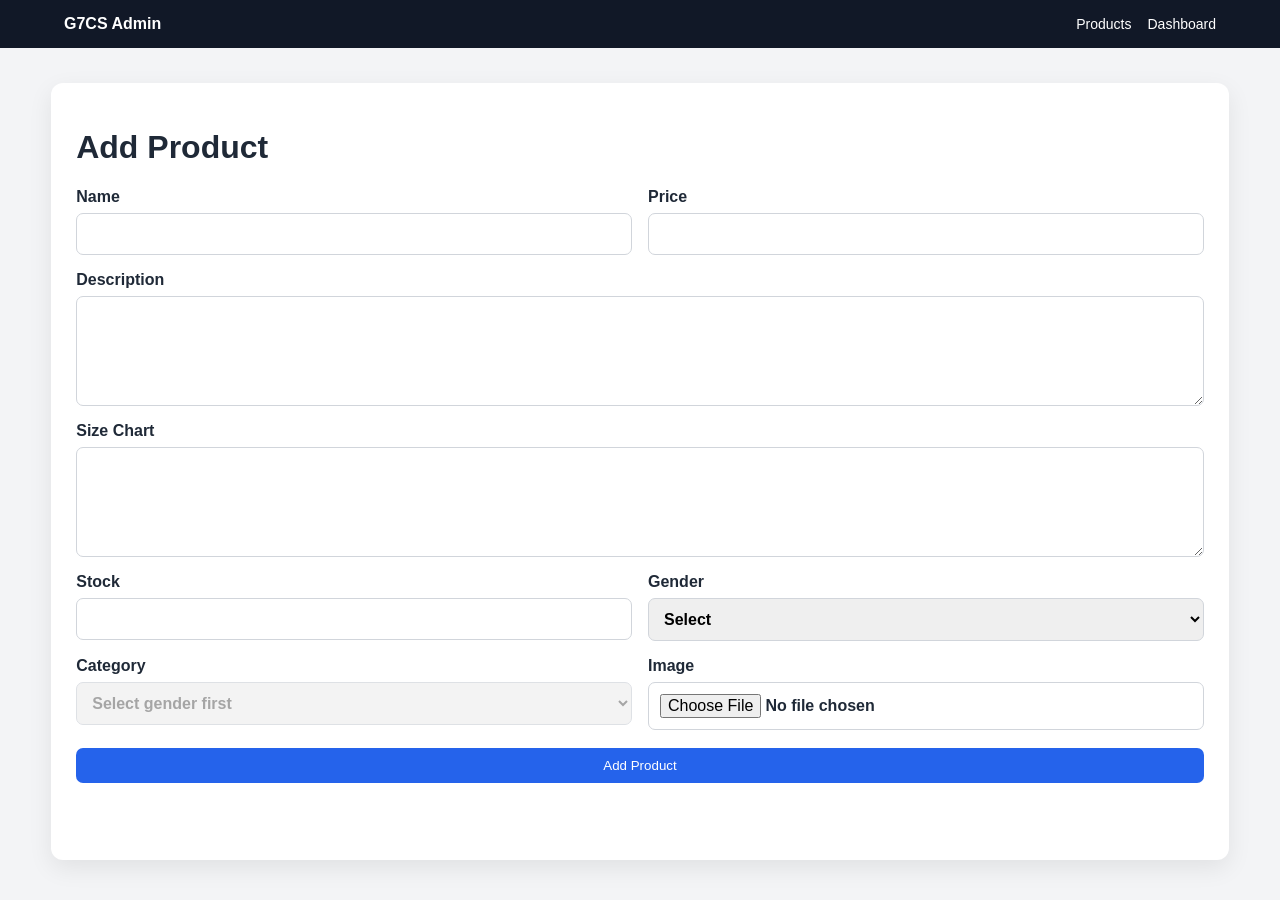
<file: Admin/View/add-product.html>
<!DOCTYPE html>
<html lang="en">

<head>
    <meta charset="UTF-8">
    <meta name="viewport" content="width=device-width, initial-scale=1.0">
    <title>Add Product</title>
    <link rel="stylesheet" href="../CSS/admin.css">
</head>

<body>
    <nav class="nav"><strong>G7CS Admin</strong>
        <div><a href="products.html">Products</a><a href="dashboard.html">Dashboard</a></div>
    </nav>
    <main class="container">
        <div class="card">
            <h1>Add Product</h1>
            <form id="productForm" enctype="multipart/form-data">
                <div class="grid2">
                    <label>Name
                        <input name="name" maxlength="100" required>
                    </label>
                    <label>Price
                        <input name="price" type="number" min="0.01" step="0.01" required>
                    </label>
                    <label class="full">Description
                        <textarea name="description" maxlength="1000" required>
                        </textarea>
                    </label>
                    <label class="full">Size Chart
                        <textarea name="size_chart" placeholder='Text or JSON'>
                        </textarea>
                    </label>
                    <label>Stock
                        <input name="stock" type="number" min="0" step="1" required>
                    </label>
                    <label>Gender
                        <select name="gender" id="gender" required>
                            <option value="">Select</option>
                            <option>Men</option>
                            <option>Women</option>
                        </select>
                    </label>
                    <label>Category
                        <select name="category" id="category" required disabled>
                            <option value="">Select gender first</option>
                        </select>
                    </label>
                    <label>Image
                        <input name="image" type="file" accept=".jpg,.jpeg,.png,image/jpeg,image/png" required>
                    </label>
                </div>
                <button type="submit">Add Product</button>
                <p id="message" class="message"></p>
            </form>
        </div>
    </main>
    <script src="../JS/product-form.js"></script>
</body>

</html>
</file>
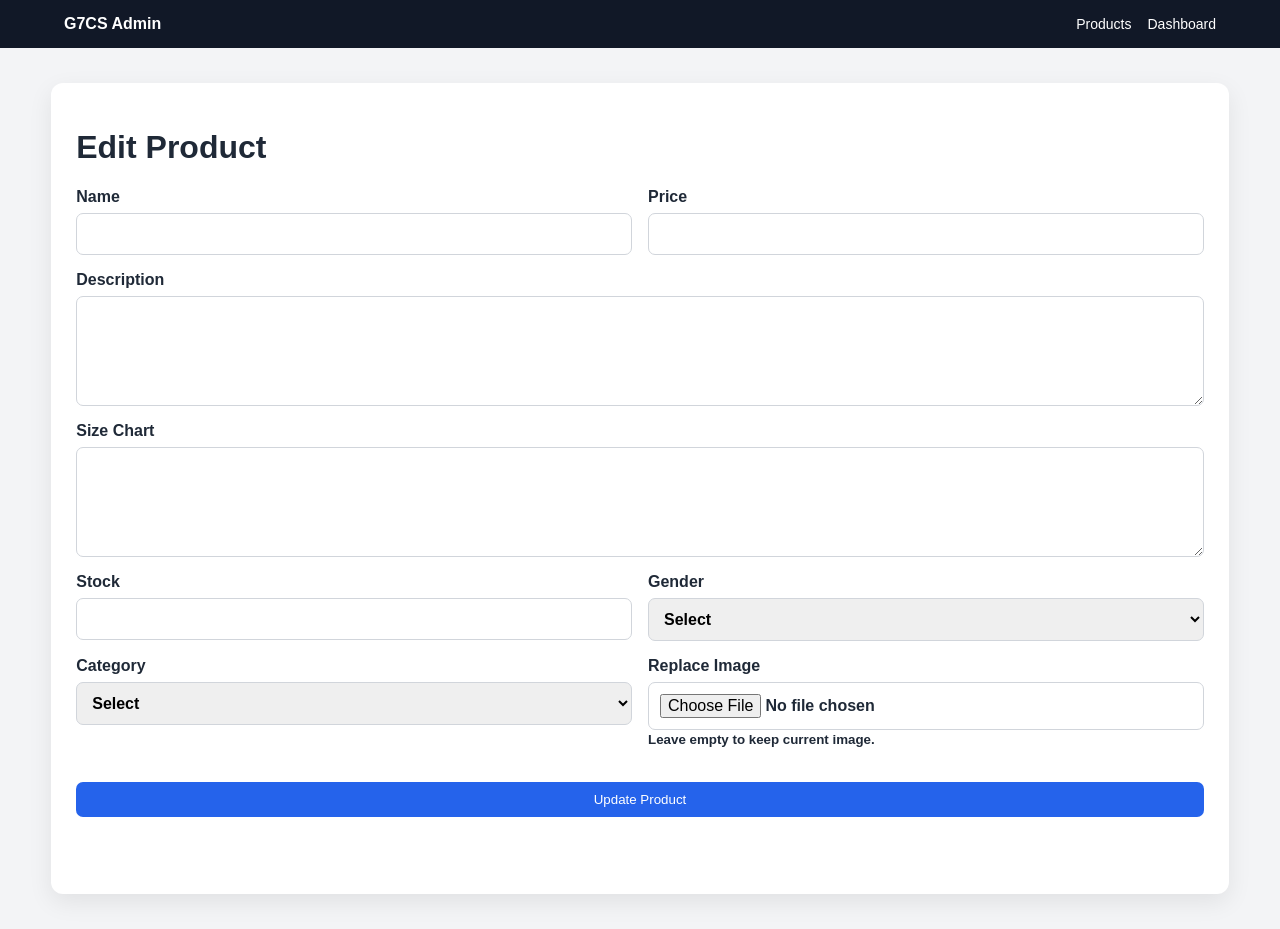
<file: Admin/View/edit-product.html>
<!DOCTYPE html>
<html lang="en">

<head>
    <meta charset="UTF-8">
    <meta name="viewport" content="width=device-width, initial-scale=1.0">
    <title>Edit Product</title>
    <link rel="stylesheet" href="../CSS/admin.css">
</head>

<body>
    <nav class="nav"><strong>G7CS Admin</strong>
        <div><a href="products.html">Products</a><a href="dashboard.html">Dashboard</a></div>
    </nav>
    <main class="container">
        <div class="card">
            <h1>Edit Product</h1>
            <form id="productForm" enctype="multipart/form-data"><input type="hidden" name="id" id="id">
                <div class="grid2"><label>Name<input name="name" id="name" maxlength="100"
                            required></label><label>Price<input name="price" id="price" type="number" min="0.01"
                            step="0.01" required></label><label class="full">Description<textarea name="description"
                            id="description" maxlength="1000" required></textarea></label><label class="full">Size
                        Chart<textarea name="size_chart" id="size_chart"></textarea></label><label>Stock<input
                            name="stock" id="stock" type="number" min="0" step="1" required></label><label>Gender<select
                            name="gender" id="gender" required>
                            <option value="">Select</option>
                            <option>Men</option>
                            <option>Women</option>
                        </select></label><label>Category<select name="category" id="category" required>
                            <option value="">Select</option>
                        </select></label><label>Replace Image<input name="image" type="file"
                            accept=".jpg,.jpeg,.png,image/jpeg,image/png"><small>Leave empty to keep current
                            image.</small></label></div>
                <p id="currentImage"></p><button type="submit">Update Product</button>
                <p id="message" class="message"></p>
            </form>
        </div>
    </main>
    <script src="../JS/product-form.js"></script>
</body>

</html>
</file>
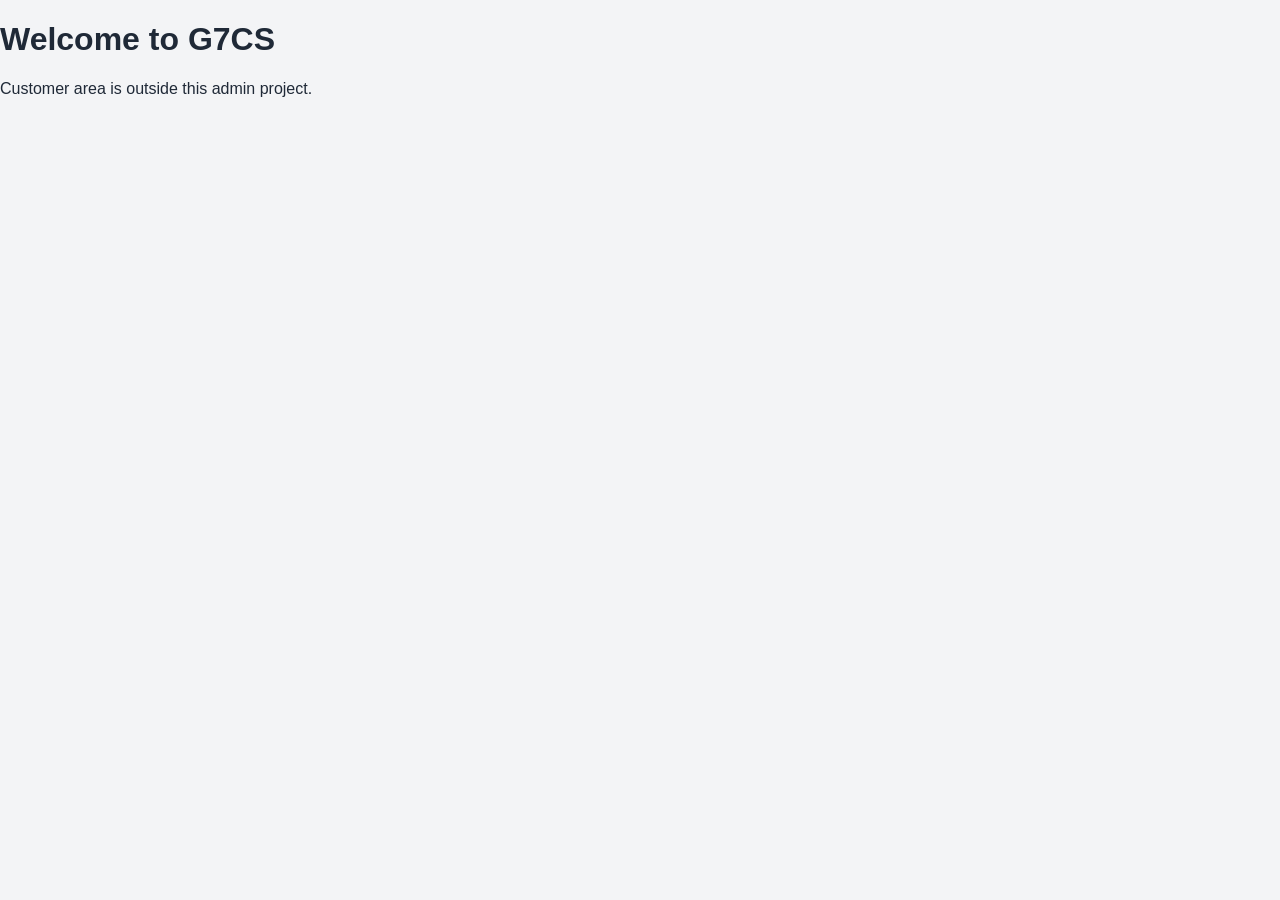
<file: Admin/View/home.html>
<!DOCTYPE html>
<html lang="en">

<head>
    <meta charset="UTF-8">
    <meta name="viewport" content="width=device-width,initial-scale=1">
    <title>G7CS</title>
    <link rel="stylesheet" href="../CSS/admin.css">
</head>

<body>
    <main class="main">
        <h1>Welcome to G7CS</h1>
        <p>Customer area is outside this admin project.</p>
    </main>
</body>

</html>
</file>
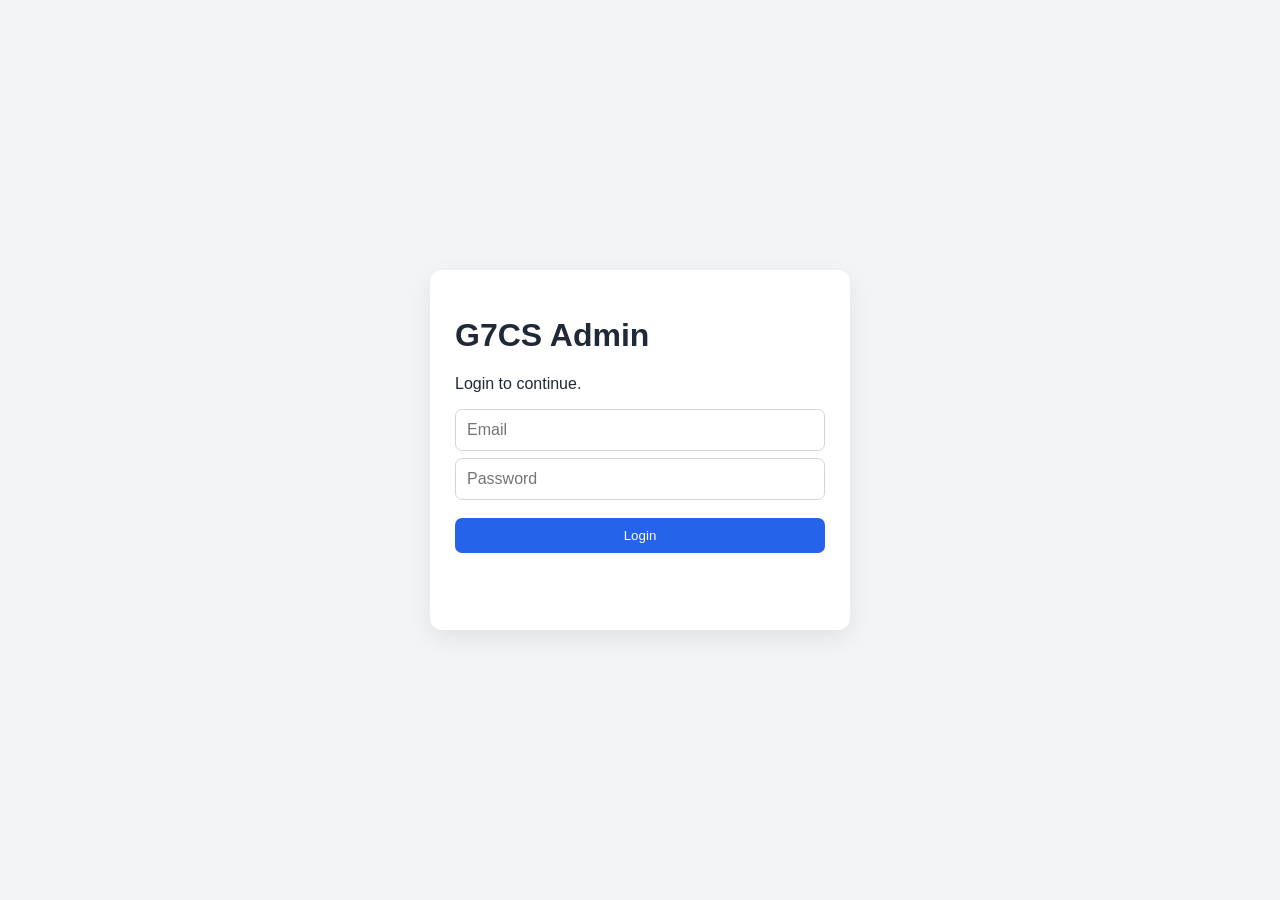
<file: Admin/View/login.html>
<!DOCTYPE html>
<html lang="en">

<head>
    <meta charset="UTF-8">
    <meta name="viewport" content="width=device-width, initial-scale=1.0">
    <title>Admin Login</title>
    <link rel="stylesheet" href="../CSS/admin.css">
</head>

<body class="center-page">
    <div class="card login-card">
        <h1>G7CS Admin</h1>
        <p>Login to continue.</p>
        <form id="loginForm">
            <input type="email" name="email" placeholder="Email" required>
            <input type="password" name="password" placeholder="Password" required>
            <button type="submit">Login</button>
            <p id="message" class="message"></p>
        </form>
    </div>
    <script src="../JS/login.js"></script>
</body>

</html>
</file>
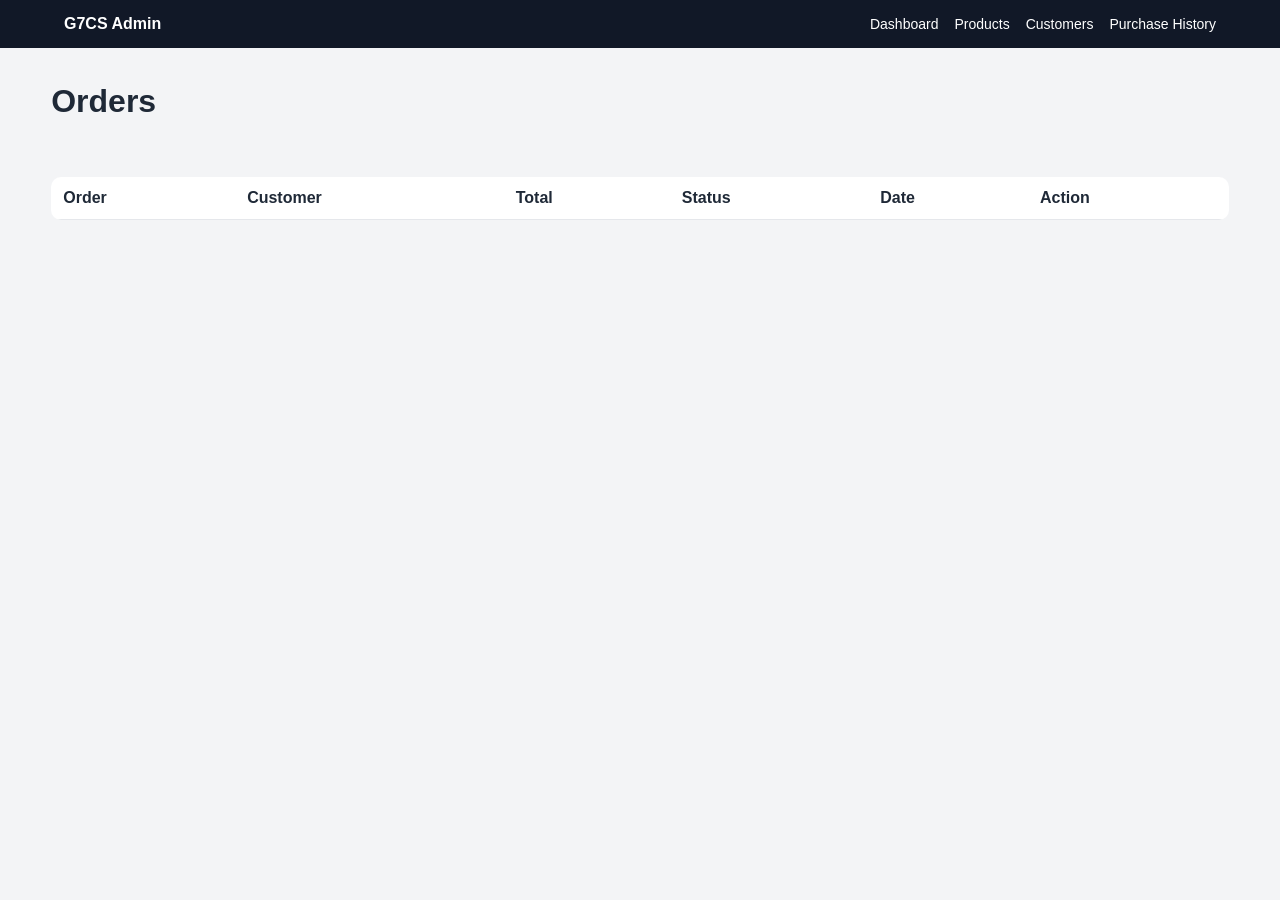
<file: Admin/View/orders.html>
<!DOCTYPE html>
<html lang="en">

<head>
    <meta charset="UTF-8">
    <meta name="viewport" content="width=device-width, initial-scale=1.0">
    <title>Orders</title>
    <link rel="stylesheet" href="../CSS/admin.css">
</head>

<body>
    <nav class="nav"><strong>G7CS Admin</strong>
        <div><a href="dashboard.html">Dashboard</a><a href="products.html">Products</a><a
                href="users.html">Customers</a><a href="purchase-history.html">Purchase History</a></div>
    </nav>
    <main class="container">
        <h1>Orders</h1>
        <p id="message" class="message"></p>
        <div class="table-wrap">
            <table>
                <thead>
                    <tr>
                        <th>Order</th>
                        <th>Customer</th>
                        <th>Total</th>
                        <th>Status</th>
                        <th>Date</th>
                        <th>Action</th>
                    </tr>
                </thead>
                <tbody id="orderRows"></tbody>
            </table>
        </div>
    </main>
    <script src="../JS/orders.js"></script>
</body>

</html>
</file>
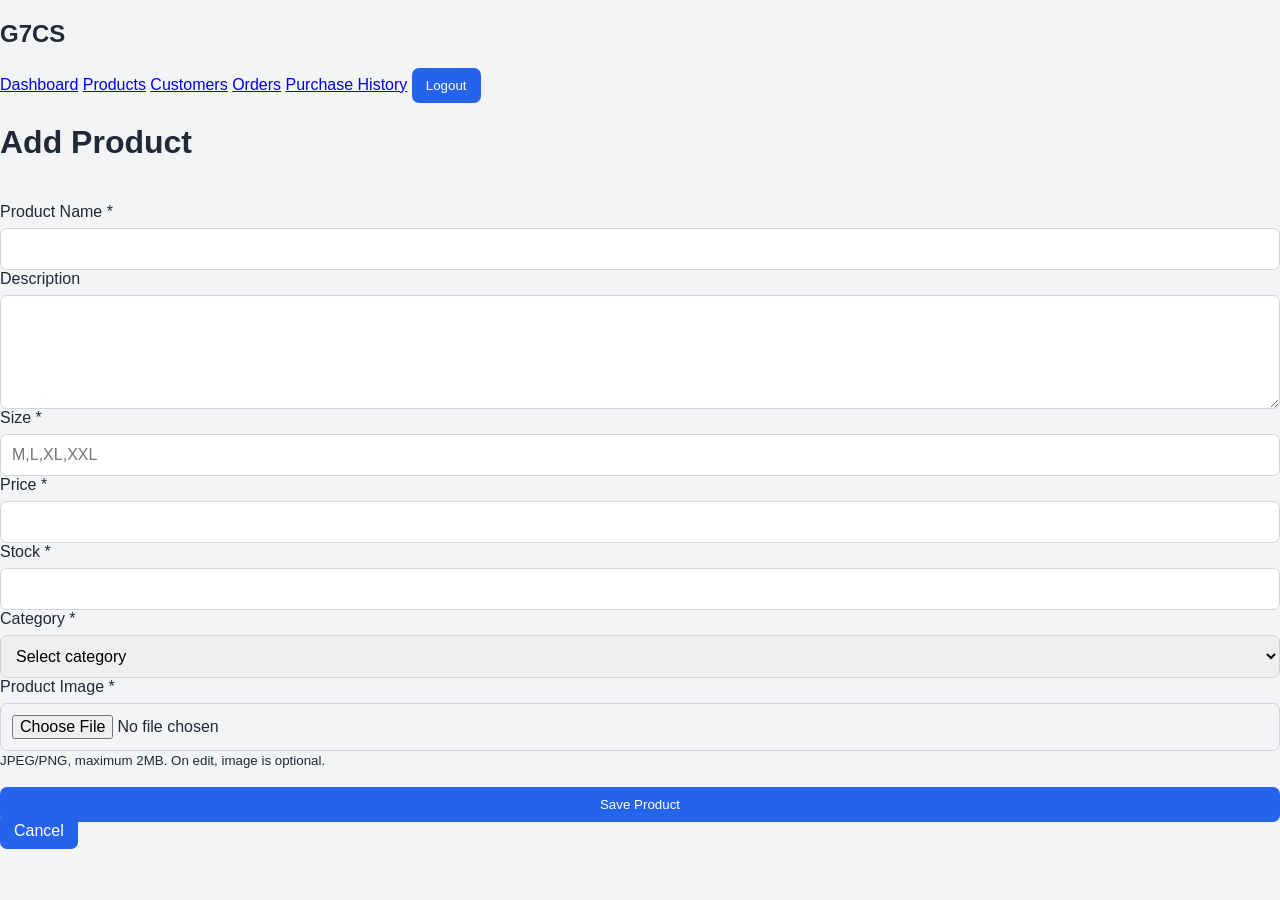
<file: Admin/View/product-form.html>
<!DOCTYPE html>
<html lang="en">
<head>
<meta charset="UTF-8">
<meta name="viewport" content="width=device-width,initial-scale=1">
<title>Product</title>
<link rel="stylesheet" href="../CSS/admin.css">
</head>
<body data-admin-page>
<div class="layout">
<aside class="sidebar">
<h2>G7CS</h2>
<a href="dashboard.html">Dashboard</a>
<a href="products.html">Products</a>
<a href="users.html">Customers</a>
<a href="orders.html">Orders</a>
<a href="history.html">Purchase History</a>
<button id="logoutBtn" class="link-button">Logout</button>
</aside>
<main class="main">
<h1 id="formTitle">Add Product</h1>
<div id="message" class="message"></div>
<form id="productForm" enctype="multipart/form-data">
<input type="hidden" name="id" id="id">
<label>Product Name *</label>
<input name="name" id="name" maxlength="100" required>
<label>Description</label>
<textarea name="description" id="description" rows="5"></textarea>
<label>Size *</label>
<input name="size" id="size" maxlength="20" placeholder="M,L,XL,XXL" required>
<label>Price *</label>
<input name="price" id="price" type="number" min="0.01" step="0.01" required>
<label>Stock *</label>
<input name="quantity" id="quantity" type="number" min="0" step="1" required>
<label>Category *</label>
<select name="category" id="category" required>
<option value="">Select category</option>
<option value="men">Men</option>
<option value="woman">Woman</option>
<option value="child">Child</option>
</select>
<label>Product Image *</label>
<input name="image" id="image" type="file" accept=".jpg,.jpeg,.png,image/jpeg,image/png">
<small>JPEG/PNG, maximum 2MB. On edit, image is optional.</small>
<button type="submit">Save Product</button>
<a class="button secondary" href="products.html">Cancel</a>
</form>
</main>
</div>
<script src="../JS/api.js"></script>
<script src="../JS/product-form.js"></script>
</body>
</html>
</file>
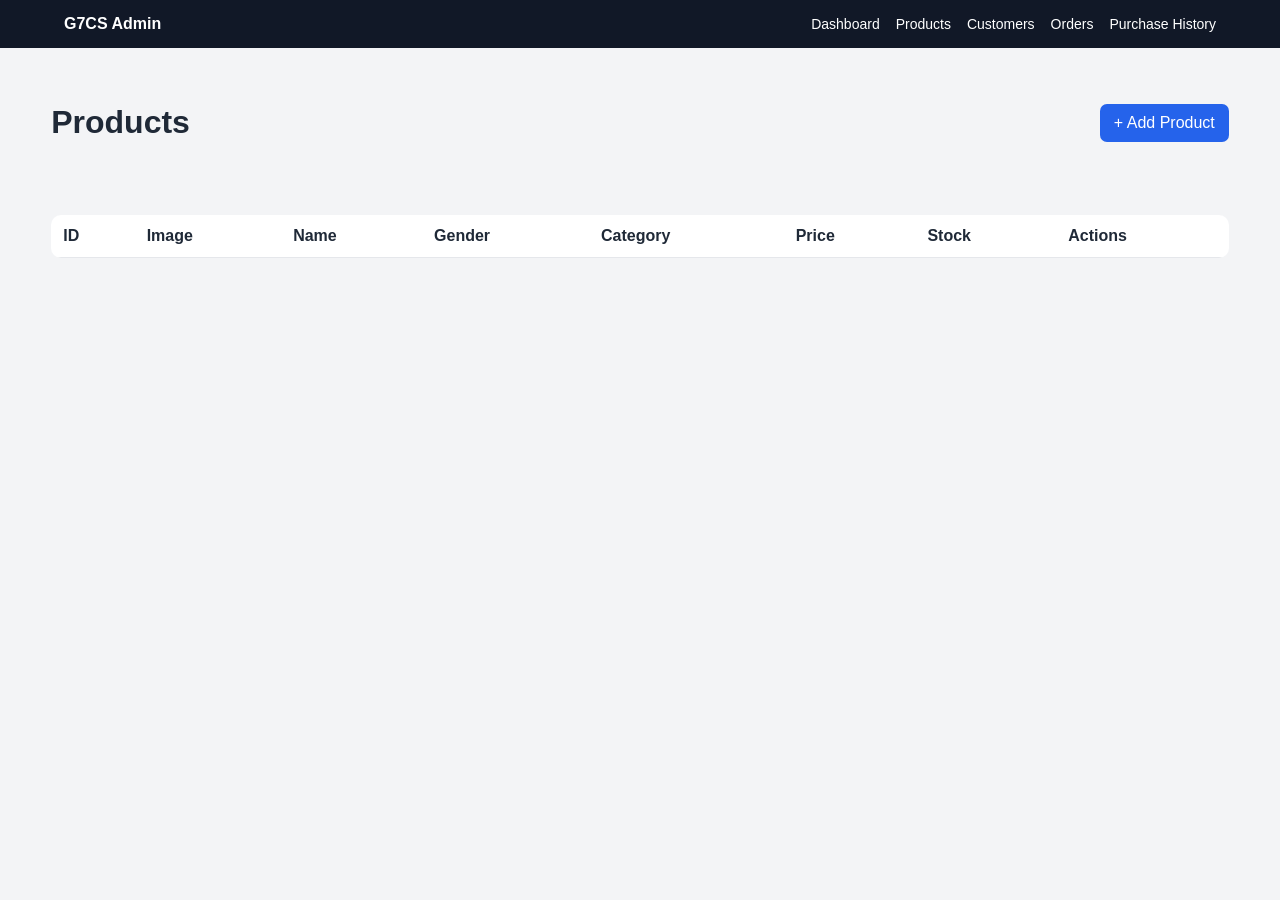
<file: Admin/View/products.html>
<!DOCTYPE html>
<html lang="en">

<head>
    <meta charset="UTF-8">
    <meta name="viewport" content="width=device-width, initial-scale=1.0">
    <title>Products</title>
    <link rel="stylesheet" href="../CSS/admin.css">
</head>

<body>
    <nav class="nav"><strong>G7CS Admin</strong>
        <div><a href="dashboard.html">Dashboard</a><a href="products.html">Products</a><a
                href="users.html">Customers</a><a href="orders.html">Orders</a><a href="purchase-history.html">Purchase
                History</a></div>
    </nav>
    <main class="container">
        <div class="page-head">
            <h1>Products</h1><a class="button" href="add-product.html">+ Add Product</a>
        </div>
        <p id="message" class="message"></p>
        <div class="table-wrap">
            <table>
                <thead>
                    <tr>
                        <th>ID</th>
                        <th>Image</th>
                        <th>Name</th>
                        <th>Gender</th>
                        <th>Category</th>
                        <th>Price</th>
                        <th>Stock</th>
                        <th>Actions</th>
                    </tr>
                </thead>
                <tbody id="productRows"></tbody>
            </table>
        </div>
    </main>
    <script src="../JS/products.js"></script>
</body>

</html>
</file>
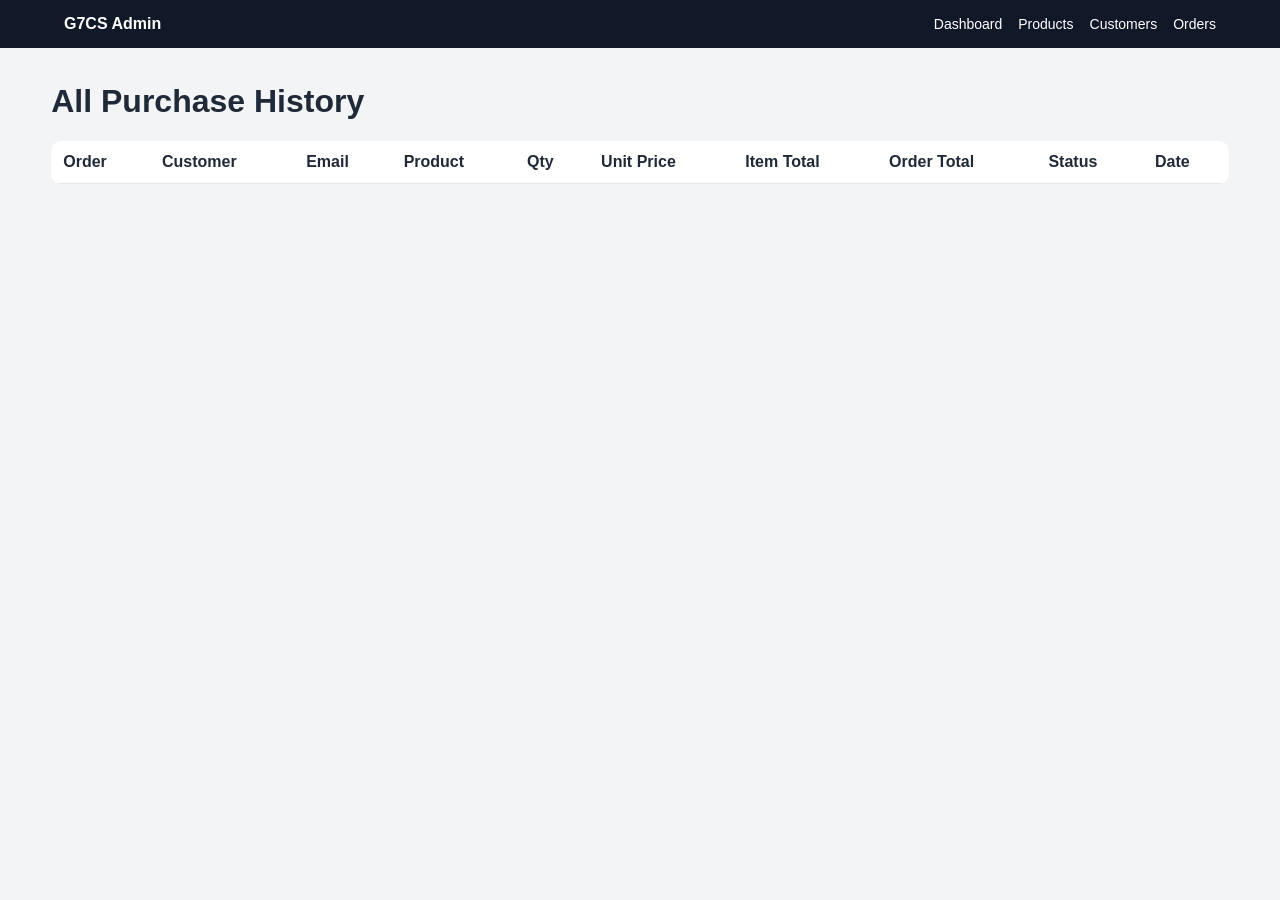
<file: Admin/View/purchase-history.html>
<!DOCTYPE html>
<html lang="en">

<head>
    <meta charset="UTF-8">
    <meta name="viewport" content="width=device-width, initial-scale=1.0">
    <title>Purchase History</title>
    <link rel="stylesheet" href="../CSS/admin.css">
</head>

<body>
    <nav class="nav"><strong>G7CS Admin</strong>
        <div><a href="dashboard.html">Dashboard</a><a href="products.html">Products</a><a
                href="users.html">Customers</a><a href="orders.html">Orders</a></div>
    </nav>
    <main class="container">
        <h1>All Purchase History</h1>
        <div class="table-wrap">
            <table>
                <thead>
                    <tr>
                        <th>Order</th>
                        <th>Customer</th>
                        <th>Email</th>
                        <th>Product</th>
                        <th>Qty</th>
                        <th>Unit Price</th>
                        <th>Item Total</th>
                        <th>Order Total</th>
                        <th>Status</th>
                        <th>Date</th>
                    </tr>
                </thead>
                <tbody id="historyRows"></tbody>
            </table>
        </div>
    </main>
    <script src="../JS/history.js"></script>
</body>

</html>
</file>
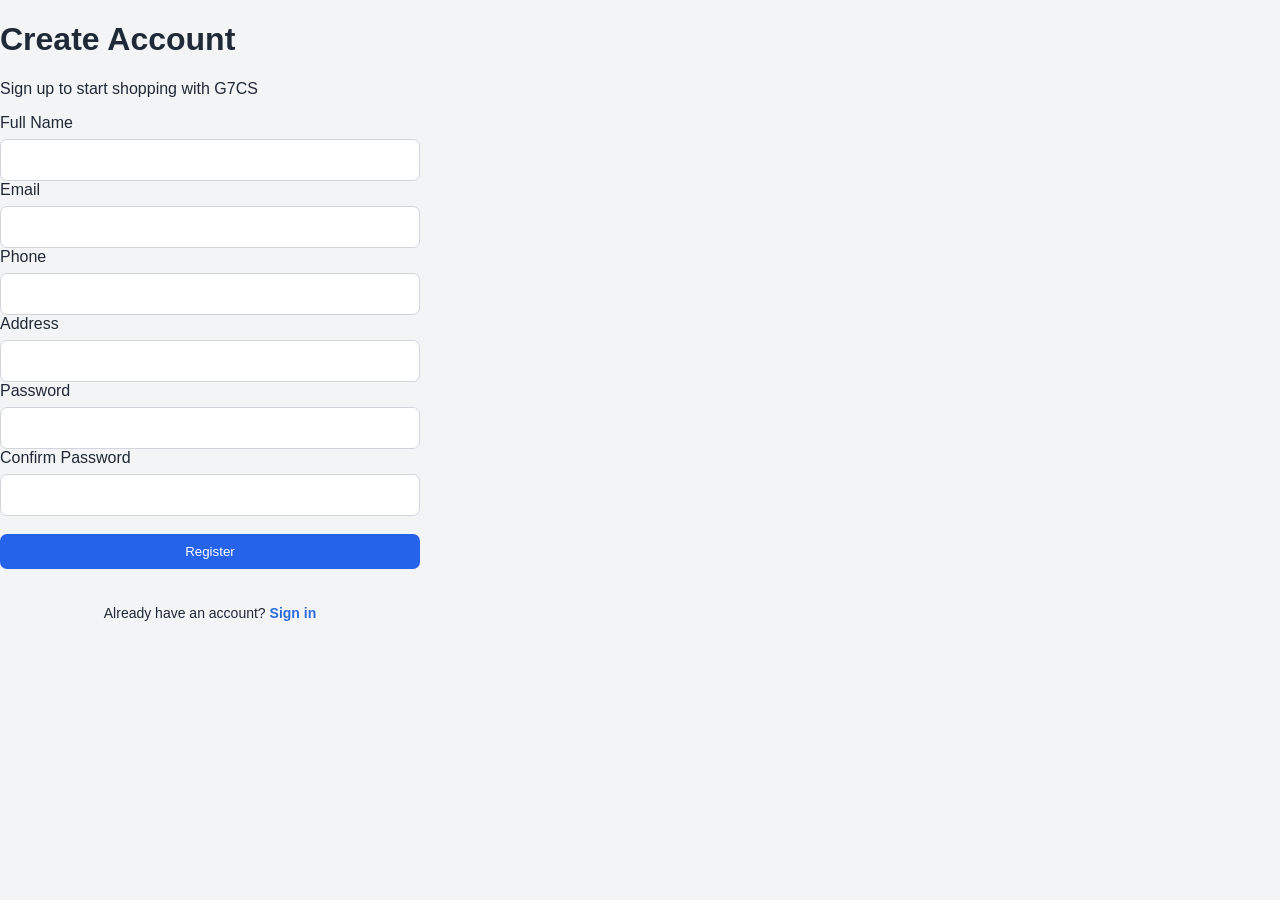
<file: Admin/View/register.html>
<!DOCTYPE html>
<html lang="en">
<head>
<meta charset="UTF-8">
<meta name="viewport" content="width=device-width,initial-scale=1">
<title>G7CS - Create Account</title>
<link rel="stylesheet" href="../CSS/admin.css">
<link rel="stylesheet" href="../CSS/register.css">
</head>
<body class="login-page">
<div class="login-card register-card">
    <h1>Create Account</h1>
    <p>Sign up to start shopping with G7CS</p>
    <form id="registerForm">
        <label for="name">Full Name</label>
        <input id="name" name="name" type="text" required>

        <label for="email">Email</label>
        <input id="email" name="email" type="email" required>

        <label for="phone">Phone</label>
        <input id="phone" name="phone" type="tel">

        <label for="address">Address</label>
        <input id="address" name="address" type="text">

        <label for="password">Password</label>
        <input id="password" name="password" type="password" minlength="8" required>

        <label for="confirm_password">Confirm Password</label>
        <input id="confirm_password" name="confirm_password" type="password" minlength="8" required>

        <button type="submit">Register</button>
        <div id="message" class="message"></div>
    </form>
    <p class="switch-link">Already have an account? <a href="login.html">Sign in</a></p>
</div>
<script src="../JS/register.js"></script>
</body>
</html>
</file>
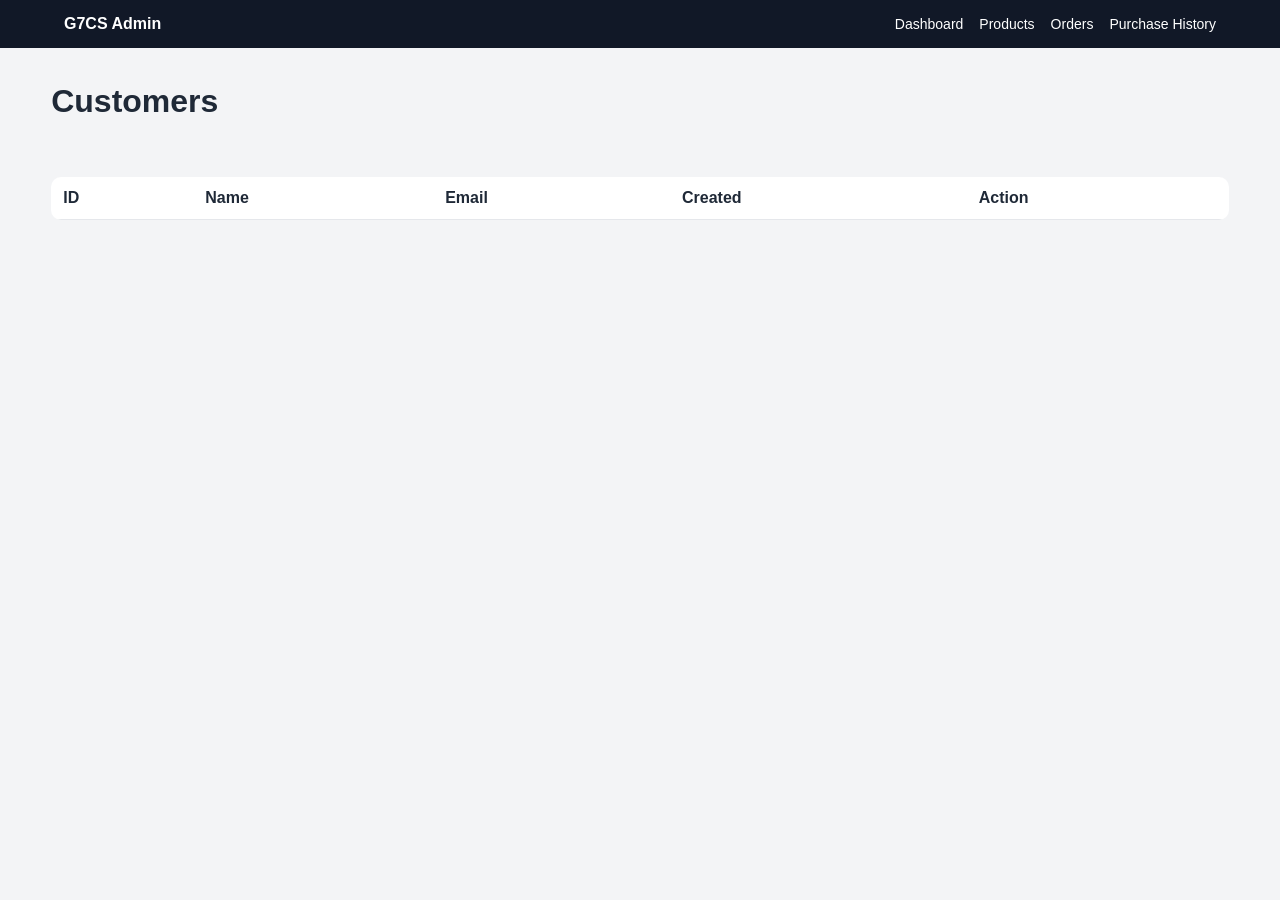
<file: Admin/View/users.html>
<!DOCTYPE html>
<html lang="en">

<head>
    <meta charset="UTF-8">
    <meta name="viewport" content="width=device-width, initial-scale=1.0">
    <title>Customers</title>
    <link rel="stylesheet" href="../CSS/admin.css">
</head>

<body>
    <nav class="nav"><strong>G7CS Admin</strong>
        <div><a href="dashboard.html">Dashboard</a><a href="products.html">Products</a><a
                href="orders.html">Orders</a><a href="purchase-history.html">Purchase History</a></div>
    </nav>
    <main class="container">
        <h1>Customers</h1>
        <p id="message" class="message"></p>
        <div class="table-wrap">
            <table>
                <thead>
                    <tr>
                        <th>ID</th>
                        <th>Name</th>
                        <th>Email</th>
                        <th>Created</th>
                        <th>Action</th>
                    </tr>
                </thead>
                <tbody id="userRows"></tbody>
            </table>
        </div>
    </main>
    <script src="../JS/users.js"></script>
</body>

</html>
</file>
<file: Admin/CSS/admin.css>
*{box-sizing:border-box}body{margin:0;font-family:Arial,sans-serif;background:#f3f4f6;color:#1f2937}.nav{background:#111827;color:#fff;padding:15px 5%;display:flex;justify-content:space-between;gap:20px;align-items:center}.nav a{color:#fff;text-decoration:none;margin-left:16px;font-size:14px}.container{width:min(1200px,92%);margin:35px auto}.card{background:#fff;border-radius:12px;padding:25px;box-shadow:0 8px 25px rgba(0,0,0,.08)}.login-card{width:min(420px,92%)}.center-page{min-height:100vh;display:grid;place-items:center}.cards{display:grid;grid-template-columns:repeat(4,1fr);gap:18px}.stat{background:#fff;padding:25px;border-radius:12px;box-shadow:0 5px 18px rgba(0,0,0,.07)}.stat span{display:block;color:#6b7280}.stat b{font-size:34px;display:block;margin-top:8px}.page-head{display:flex;justify-content:space-between;align-items:center}.button,button{border:0;border-radius:7px;padding:10px 14px;background:#2563eb;color:#fff;text-decoration:none;cursor:pointer}.small{padding:6px 9px;font-size:12px}.danger{background:#dc2626}.confirm{background:#16a34a}.table-wrap{overflow:auto;background:#fff;border-radius:10px}.table-wrap table{width:100%;border-collapse:collapse}.table-wrap th,.table-wrap td{padding:12px;border-bottom:1px solid #e5e7eb;text-align:left;white-space:nowrap}.thumb{width:55px;height:55px;object-fit:cover;border-radius:6px}.grid2{display:grid;grid-template-columns:1fr 1fr;gap:16px}.grid2 label{font-weight:600}.grid2 .full{grid-column:1/-1}input,select,textarea{display:block;width:100%;margin-top:7px;padding:11px;border:1px solid #d1d5db;border-radius:7px;font:inherit}textarea{min-height:110px;resize:vertical}.grid2+button,form>button{width:100%;margin-top:18px}.message{min-height:20px}.success{color:#166534}.error{color:#b91c1c}.status{padding:4px 8px;border-radius:12px;font-size:12px}.status.pending{background:#fef3c7}.status.confirmed{background:#dcfce7}.status.rejected{background:#fee2e2}@media(max-width:800px){.cards{grid-template-columns:1fr 1fr}.grid2{grid-template-columns:1fr}.grid2 .full{grid-column:auto}.nav{flex-direction:column;align-items:flex-start}.nav a{margin:0 12px 0 0}}@media(max-width:500px){.cards{grid-template-columns:1fr}}
</file>
<file: Admin/CSS/register.css>
/* Extends admin.css - register-page specific tweaks */

.register-card {
    max-width: 420px;
}

.register-card .message.error {
    color: #c0392b;
}

.register-card .message.success {
    color: #1e8449;
}

.switch-link {
    margin-top: 16px;
    text-align: center;
    font-size: 14px;
}

.switch-link a {
    color: #2d6cdf;
    text-decoration: none;
    font-weight: 600;
}

.switch-link a:hover {
    text-decoration: underline;
}
</file>
